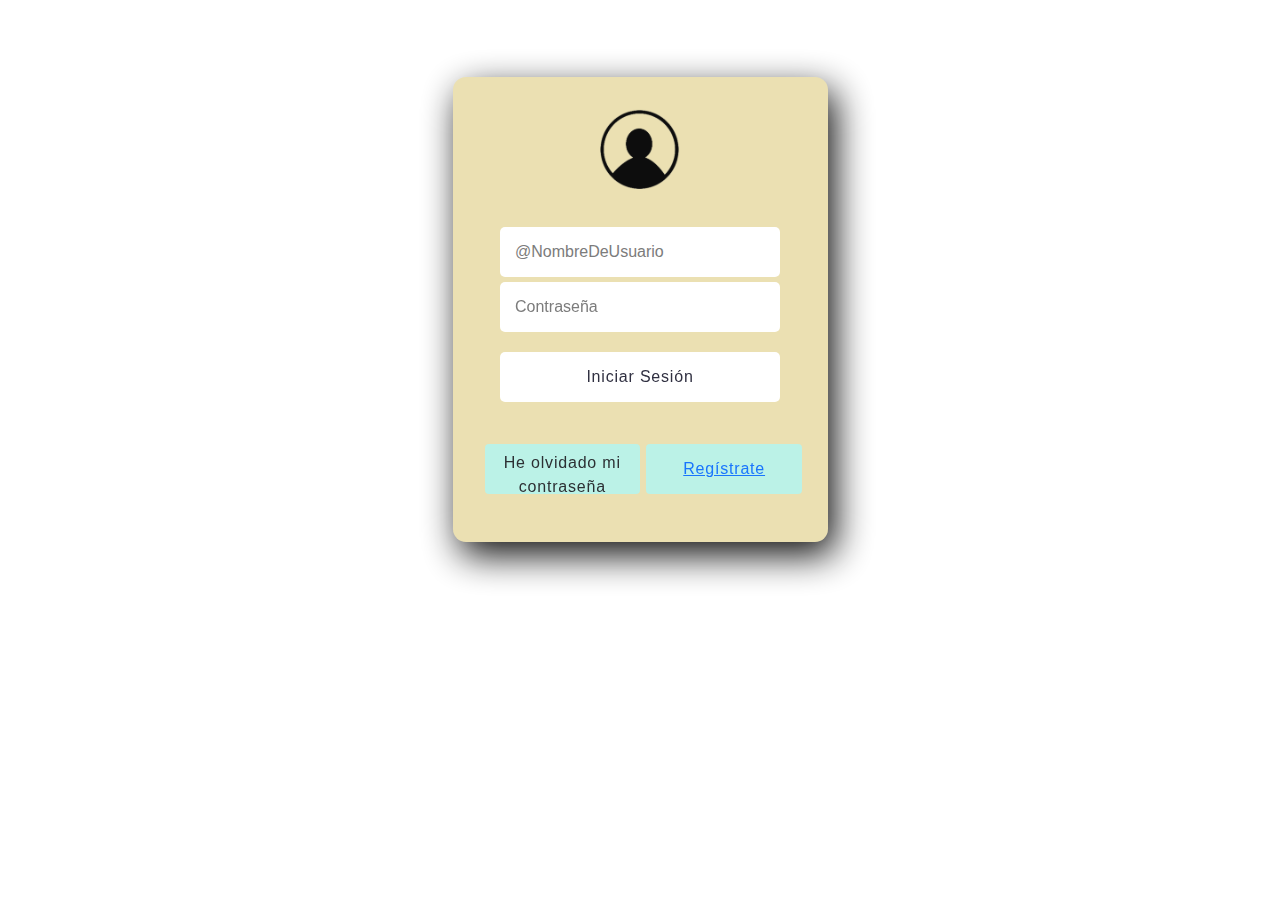
<file: src/main/webapp/paginas/IniciarSesion.html>
<!DOCTYPE html>
<html>
<head>
<meta charset="ISO-8859-1">
<title>Inicio sesi�n</title>
<link rel="shortcut icon" href="../iconos/AquaLife_logo.png" type="image/x-icon">
<link rel="stylesheet" href="../css/bootstrap.min.css">
<script src="../js/bootstrap.bundle.min.js"></script>
<link rel="stylesheet" href="../cssPagina/css_iniciar_sesion.css">
<script>
function loadPage(page) {
	document.getElementById("contenido").innerHTML = '<object type="text/html"  height="650px" width="100%" data="'+page+'"></object>';
}
</script>
</head>
<body>
    
     <div id="contenido">
     

<form>
   <div class="con">
   <header class="head-form">
  <img src ="../iconos/login.png" width="80px">
   
    <br>
   </header>


   <br>
   <div class="field-set">
     
    
<!--          <span class="input-item">
           <i class="fa fa-user-circle"></i>
         </span> -->
   
         <input class="form-input" id="txt-input" type="text" placeholder="@NombreDeUsuario" required>
     
      <br>
     
  
     <!--  <span class="input-item">
        <i class="fa fa-key"></i>
       </span> -->
    
      <input class="form-input" type="password" placeholder="Contrase�a" id="pwd"  name="password" required>
     
    <!-- <span>
        <i class="fa fa-eye" aria-hidden="true"  id="eye"></i>
     </span> -->
     
     
      <br>

      <button class="log-in" > Iniciar Sesi�n </button>
   </div>
  
   <div class="other">
      <button class="btn submits frgt-pass">He olvidado mi contrase�a</button>
      <button class="btn submits sign-up" ><a href="Registrarse.html">Reg�strate</a>
   <!--   <i class="fa fa-user-plus" aria-hidden="true"></i> -->
      </button>
   </div>
     
  </div>
  

</form>
 
		

</div>

  
</body>
</html>
</file>
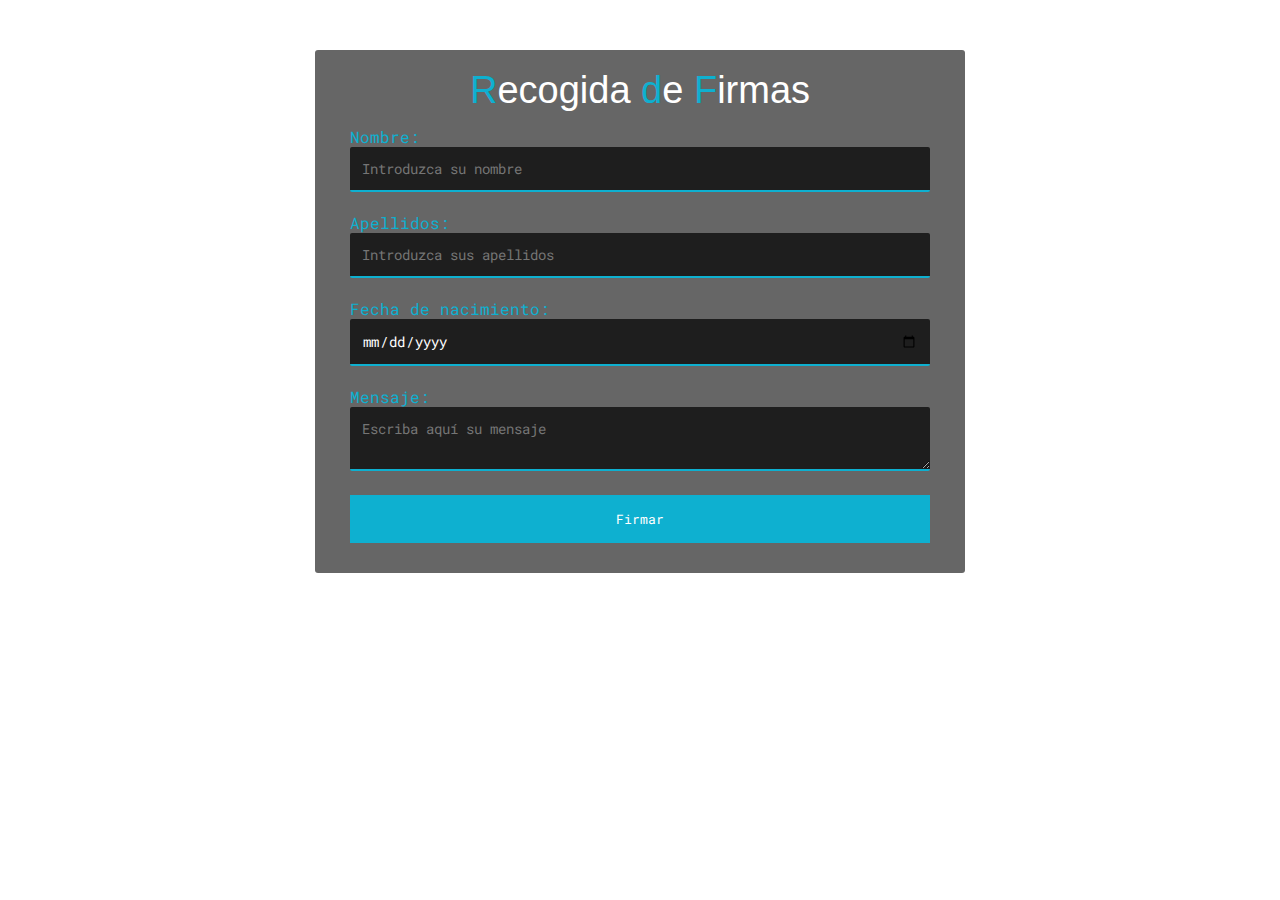
<file: src/main/webapp/paginas/RecogidaFirmas.html>
<!DOCTYPE html>
<html>
<head>
<meta charset="ISO-8859-1">
<title>Recogida de firmas-AquaLife</title>
<link rel="shortcut icon" href="../iconos/AquaLife_logo.png" type="image/x-icon">
<link rel="stylesheet" href="../cssPagina/css_recogida_firmas.css">
<link href="https://fonts.googleapis.com/css2?family=Roboto+Mono:wght@300&display=swap" rel="stylesheet">
</head>
<body>
<div class="contenedor">

<form action="" class="form">
<div class="form-header">
<h1 class="form-titulo">R<span>ecogida</span> d<span>e</span> F<span>irmas</span></h1>
</div>

<label for="nombre" class="form-label">Nombre:</label>
<input class="form-input" id="nombre" type="text" required placeholder="Introduzca su nombre">

<label for="apellidos" class="form-label">Apellidos:</label>
<input class="form-input" id="apellidos" type="text" required placeholder="Introduzca sus apellidos">

<label for="fechaNacimiento" class="form-label">Fecha de nacimiento:</label>
<input class="form-input" id="fechaNacimiento" type="date" required>

<label for="mensaje" class="form-label">Mensaje:</label>
<textarea id="mensaje" class="form-textarea" placeholder="Escriba aqu� su mensaje"></textarea>

<input class="btn-submit" type="submit" value="Firmar">

</form>

</div>
</body>
</html>
</file>
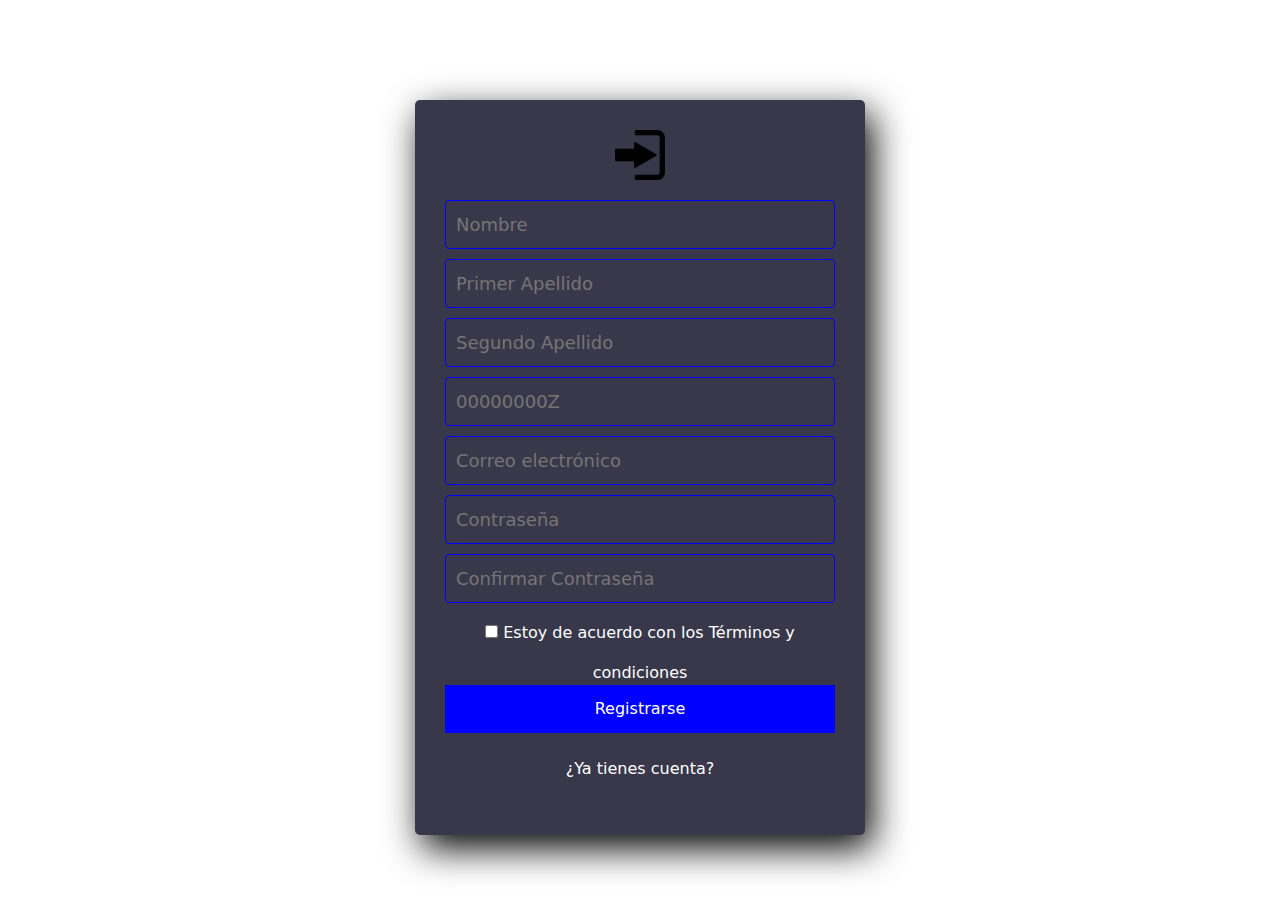
<file: src/main/webapp/paginas/Registrarse.html>
<!DOCTYPE html>
<html>
<head>
<meta charset="ISO-8859-1">
<title>Registrarse</title>
<link rel="shortcut icon" href="../iconos/AquaLife_logo.png" type="image/x-icon">
<link rel="stylesheet" href="../css/bootstrap.min.css">
<script src="../js/bootstrap.bundle.min.js"></script>
<link rel="stylesheet" href="../cssPagina/css_registrarse.css">
<script src="../jsPagina/js_registrarse.js"></script>
</head>
<body>
<script>
if($('form').smockValidateForm()){
	 
	}
	
function loadPage(page) {
	document.getElementById("container").innerHTML = '<object type="text/html" height="650px" width="100%"  data="'
			+ page + '"></object>';
}
</script>
<div id="container">
	<form>
		<section class="registro">
			<h4>
				<img src="../iconos/inicio_sesion.png" width="50px">
			</h4>
			<input class="cajas" type="text" name="nombre" id="nombre"
				placeholder="Nombre" required>
				
				 <input class="cajas"
				type="text" name="apellido" id="apellido"
				placeholder="Primer Apellido" required> 
				
				<input class="cajas"
				type="text" name="apellido2" id="apellido2"
				placeholder="Segundo Apellido" required>
				
				 <input
				class="cajas" type="text" name="dni" id="dni"
				placeholder="00000000Z" pattern="[0-9]{8}[A-Za-z]{1}"
				title="Debe poner 8 n�meros y una letra" required>
				
				 <input
				class="cajas" type="email" name="correo" id="correo"
				placeholder="Correo electr�nico" pattern=".+@gmail.com" title="Direcci�n de correo
				no v�lida" required> 
				<input
				class="cajas" type="password" name="contrase�a" id="contrase�a"
				placeholder="Contrase�a" required>
				
				<input
				class="cajas" type="password" name="contrase�a2" id="contrase�a2"
				placeholder="Confirmar Contrase�a"  required>
			<p>
			<input type="checkbox">	Estoy de acuerdo con los <a href="#">T�rminos y condiciones</a>
			</p>
			<input class="botones" type="submit" value="Registrarse">
			<p>
				<a href="IniciarSesion.html">�Ya tienes cuenta?</a>
		</section>
	</form>
	</div>
</body>
</html>
</file>
<file: src/main/webapp/cssPagina/css_iniciar_sesion.css>
@charset "ISO-8859-1";


* {
   
    padding: 0;
    margin: 0;
    box-sizing: border-box;
}

h2 {
	text-align: center;
	color: white;
}
body {
 
    font-family: 'Vibur', cursive;
    font-family: 'Abel', sans-serif;
opacity: .95;
	 background-image:url("https://concepto.de/wp-content/uploads/2018/09/oc%C3%A9ano-e1537912452874.jpg"); 
	    background-size: cover; 
 background-repeat:no-repeat;
  background-position-x:center;
  background-position-y:center;
  background-attachment: fixed;
  


}



form {
    width: 375px;
    min-height: 430px;
    
    height: auto;
    border-radius: 13px;
    margin: 6% auto;
    box-shadow: 0 9px 50px hsla(20, 67%, 75%, 0.31);
    padding: 2%;
  background-color: #EADFAE;
     background-size: 450px; 
    background-size: cover;
    background-position: center center;
    background-repeat:no-repeat;
    background-attachment: fixed;
    box-shadow: 7px 13px 37px #000;
  
  
}

form .con {
    display: -webkit-flex;
    display: flex;
  
    -webkit-justify-content: space-around;
    justify-content: space-around;
  
    -webkit-flex-wrap: wrap;
    flex-wrap: wrap;
  
      margin: 0 auto;
}

header {
    margin: 2% auto 10% auto;
    text-align: center;
}

header h2 {
    font-size: 250%;
    font-family: 'Playfair Display', serif;
    color: #D59C12 ;
}

header p {letter-spacing: 0.05em;}

.input-item {
    background: #fff;
    color: #333;
    padding: 14.5px 0px 15px 9px;
    border-radius: 5px 0px 0px 5px;
}

/* #eye {
    background: #fff;
    color: #333;
  
    margin: 5.9px 0 0 0;
    margin-left: -20px;
    padding: 15px 9px 19px 0px;
    border-radius: 0px 5px 5px 0px;
  
    float: right;
    position: relative;
    right: 1%;
    top: -.2%;
    z-index: 5;
    
    cursor: pointer;
} */

.form-input{
   /*  width: 240px; */
    height: 50px;
    width: 100%;
    
   
  
    margin-top: 2%;
    padding: 15px;
    
    font-size: 16px;
    font-family: 'Abel', sans-serif;
    color: #5E6472;
  
    outline: none;
    border: none;
   
    border-radius: 5px;
    transition: 0.2s linear;
    
}
/* input[id="txt-input"] {width: 250px;} */

input:focus {
    transform: translateX(-2px);
  
}

button {
    display: inline-block;
    color: #252537;
  
    width: 280px;
    height: 50px;
  
    padding: 0 20px;
    background: #fff;
    border-radius: 5px;
    
    outline: none;
    border: none;
  
    cursor: pointer;
    text-align: center;
    transition: all 0.2s linear;
    
    margin: 7% auto;
    letter-spacing: 0.05em;
}

.submits {
    width: 48%;
    display: inline-block;
    float: left;
    margin-left: 2%;
}

.frgt-pass {background: #B8F2E6;
border-bottom-style: groove;
}

.sign-up {background: #B8F2E6;
border-bottom-style: groove;
}

button:hover {
    transform: translatey(3px);
    box-shadow: none;
}

button:hover {
    animation: ani9 0.4s ease-in-out infinite alternate;
}
@keyframes ani9 {
    0% {
        transform: translateY(3px);
    }
    100% {
        transform: translateY(5px);
    }
}
</file>
<file: src/main/webapp/cssPagina/css_recogida_firmas.css>
@charset "ISO-8859-1";

* {
	padding: 0;
	margin: 0;
	box-sizing: border-box;
}


body {
	
		background-image: url("https://my.oceandrop.com.br/wp-content/uploads/blog/Capa-Oceano-1.jpg");
	background-repeat: no-repeat;
	background-position: center;
	background-size: cover;
	background-attachment: fixed;
}

.contenedor .form .form-header .form-titulo {
	font-weight: normal;
font-family: sans-serif;
	color: #0EB0D0;
	text-align: center;
	padding: 14px 0;
	font-size: 38px;
	
}

.contenedor .form .form-header .form-titulo span {
	color: #fff;
}

.contenedor .form {
	background: rgba(0,0,0,.6);
	width: 90%;
	max-width: 650px;
	margin: auto;
	padding: 5px 35px;
	margin-top: 50px;
	padding-bottom: 30px;
	border-radius: 3px;
}

.contenedor .form .form-label {
	display: block;
	color: #0EB0D0;
	font-size: 16px;
	font-family: 'Roboto Mono', monospace;
	
}

.contenedor .form .form-input, .form-textarea {
	background: rgba(0,0,0,.7);
	border: none;
	outline: none;
	border-bottom: 2px solid #0EB0D0;
	width: 100%;
	padding: 12px;
	margin-bottom: 20px;
	border-radius: 2px;
	font-size: 14px;
	color: #fff;
	font-family: 'Roboto Mono', monospace;

}

.contenedor .form .form-textarea {
	resize: vertical;
	max-height: 150px;
	min-height: 50px;
}

.contenedor .form .btn-submit {
	width: 100%;
	outline: none;
	background: #0EB0D0;
	border: none;
	color: #fff;
	padding: 15px 0;
	cursor: pointer;
	transition: all .5s ease;
	font-family: 'Roboto Mono', monospace;
}

.contenedor .form .btn-submit:hover {
	background: #05CAE5;
	
}
</file>
<file: src/main/webapp/cssPagina/css_registrarse.css>
@charset "ISO-8859-1";

* {
	margin: 0;
	padding: 0;
	box-sizing: border-box;
}

body {
	background-image:
		url("https://social.msdn.microsoft.com/Forums/getfile/999405");
	background-size: cover;
	background-repeat: no-repeat;
	background-position-x: center;
	background-position-y: center;
	background-attachment: fixed;
}

.registro {
	width: 450px;
	
	background-color: #39384B ;
	box-shadow: 7px 13px 37px #000;
	padding: 30px;
	margin: auto;
	margin-top: 100px;
	border-radius: 5px;
}

.registro h4 {
	text-align: center;
	margin-bottom: 20px;
}

.cajas {
	width: 100%;
	background-color: #39384B;
	padding: 10px;
	border-radius: 4px;
	margin-bottom: 10px;
	font-size: 18px;
	color: white;
	border: 1px solid blue;
}

.registro p {
	height: 40px;
	text-align: center;
	font-size: 16px;
	line-height: 40px;
	color: white;
}

.registro a {
	color: white;
	text-decoration: none;
	
}

.registro a:hover {
	color: white;
	text-decoration: underline;
}

.registro .botones {
	width: 100%;
	background-color: blue;
	border: none;
	padding: 12px;
	color: white;
	margin: 16px 0;
	font-size: 16px;
}
button:hover {
	 animation: ani9 0.4s ease-in-out infinite alternate;
}
</file>
